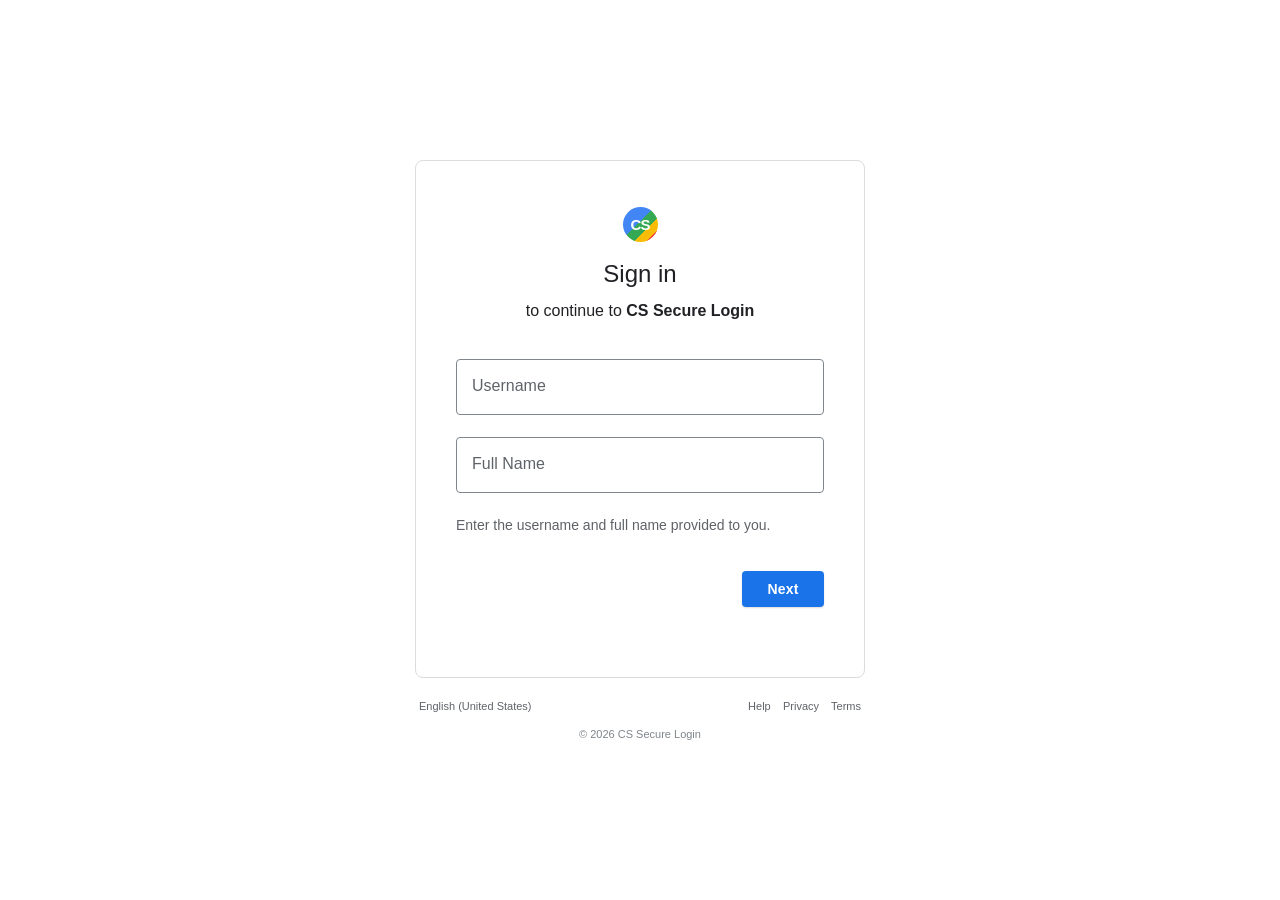
<file: index.html>
<!doctype html>
<html lang="en">
<head>
  <meta charset="utf-8"><meta name="viewport" content="width=device-width,initial-scale=1">
  <meta name="theme-color" content="#ffffff"><title>Sign in – CS Secure Login</title>
  <link rel="stylesheet" href="style.css">
</head>
<body class="signin-page">
  <main class="signin-wrap">
    <section class="signin-card" id="loginCard">
      <div class="cs-wordmark" aria-label="CS Secure Login"><span class="cs-symbol">CS</span></div>
      <h1>Sign in</h1>
      <p class="subtitle">to continue to <strong>CS Secure Login</strong></p>
      <form id="loginForm" class="signin-form">
        <div class="field-wrap"><input id="username" name="username" autocomplete="username" placeholder=" " required maxlength="60"><label for="username">Username</label></div>
        <div class="field-wrap"><input id="fullname" name="fullname" autocomplete="name" placeholder=" " required maxlength="100"><label for="fullname">Full Name</label></div>
        <p class="helper">Enter the username and full name provided to you.</p>
        <div class="form-actions"><button class="text-action" type="button" disabled> </button><button class="google-button" type="submit" id="continueBtn">Next</button></div>
      </form>
      <div id="message" class="message" role="status"></div>
    </section>

    <section class="signin-card hidden" id="adminCodeCard">
      <div class="cs-wordmark"><span class="cs-symbol">CS</span></div>
      <h1>Admin verification</h1>
      <p class="subtitle">Enter the administrator code to continue to <strong>CS Secure Login</strong>.</p>
      <form id="adminForm" class="signin-form">
        <div class="field-wrap"><input id="adminCode" type="password" inputmode="numeric" autocomplete="one-time-code" placeholder=" " required maxlength="20"><label for="adminCode">Admin code</label></div>
        <div class="form-actions"><button class="text-action" id="backBtn" type="button">Back</button><button class="google-button" type="submit" id="adminBtn">Next</button></div>
      </form>
      <div id="adminMessage" class="message" role="status"></div>
    </section>

    <section class="signin-card hidden result-card" id="resultCard">
      <div class="cs-wordmark"><span class="cs-symbol">CS</span></div><div class="result-icon">✓</div>
      <h1>Request recorded</h1><p class="subtitle">Your login details have been recorded.</p>
      <a class="google-button button-link" href="index.html">Back to sign in</a>
    </section>
    <section class="signin-card hidden result-card" id="failedCard">
      <div class="cs-wordmark"><span class="cs-symbol">CS</span></div><div class="result-icon error">!</div>
      <h1>Verification failed</h1><p class="subtitle" id="failedMessage">Please try again.</p>
      <button class="google-button" id="retryBtn" type="button">Try again</button>
    </section>
    <footer class="signin-footer"><span>English (United States)</span><span>Help&nbsp;&nbsp;&nbsp; Privacy&nbsp;&nbsp;&nbsp; Terms</span></footer>
    <p class="copyright">© <span id="year"></span> CS Secure Login</p>
  </main>
  <script src="config.js"></script><script src="app.js"></script>
</body></html>
</file>
<file: style.css>
:root{--blue:#1a73e8;--blue-hover:#1765cc;--ink:#202124;--muted:#5f6368;--line:#dadce0;--red:#d93025;--green:#188038}*{box-sizing:border-box}html,body{min-height:100%;margin:0}body{font-family:Arial,Helvetica,sans-serif;color:var(--ink);background:#fff}.signin-page{min-height:100vh;display:flex;justify-content:center;align-items:center;padding:28px 18px}.signin-wrap{width:100%;max-width:450px}.signin-card{width:100%;min-height:460px;border:1px solid #dadce0;border-radius:8px;padding:46px 40px 34px;text-align:center;background:#fff}.cs-wordmark{height:34px;display:flex;align-items:center;justify-content:center;margin-bottom:17px}.cs-symbol{display:inline-flex;align-items:center;justify-content:center;width:35px;height:35px;border-radius:50%;font-weight:700;font-size:15px;letter-spacing:-1px;color:#fff;background:linear-gradient(135deg,#4285f4 0 45%,#34a853 45% 65%,#fbbc05 65% 82%,#ea4335 82%)}h1{font-size:24px;line-height:1.35;font-weight:400;letter-spacing:0;margin:0 0 8px}.subtitle{font-size:16px;line-height:1.5;margin:0 0 36px;color:var(--ink)}.subtitle strong{font-weight:600}.signin-form{text-align:left}.field-wrap{height:56px;position:relative;margin:0 0 22px}.field-wrap input{width:100%;height:56px;border:1px solid #80868b;border-radius:4px;padding:16px 13px 8px;font-size:16px;color:var(--ink);outline:none;background:#fff}.field-wrap label{position:absolute;left:13px;top:18px;color:#5f6368;font-size:16px;pointer-events:none;background:#fff;padding:0 3px;transition:all .12s ease}.field-wrap input:focus{border:2px solid var(--blue);padding-left:12px}.field-wrap input:focus+label,.field-wrap input:not(:placeholder-shown)+label{top:-8px;left:10px;font-size:12px;color:var(--blue)}.helper{font-size:14px;color:var(--muted);line-height:1.45;margin:3px 0 36px}.form-actions{display:flex;align-items:center;justify-content:space-between;margin-top:30px}.google-button{border:0;border-radius:4px;background:var(--blue);color:white;min-width:82px;height:36px;padding:0 23px;font-size:14px;font-weight:600;letter-spacing:.15px;cursor:pointer;box-shadow:0 1px 2px #00000024}.google-button:hover{background:var(--blue-hover);box-shadow:0 2px 4px #00000030}.google-button:disabled{opacity:.6;cursor:wait}.text-action{border:0;background:none;color:var(--blue);font-size:14px;font-weight:600;padding:10px 0;cursor:pointer}.text-action:disabled{visibility:hidden}.message{min-height:18px;margin-top:18px;color:var(--red);font-size:13px;line-height:1.4;text-align:left}.hidden{display:none!important}.result-card{min-height:410px;display:flex;flex-direction:column;align-items:center;justify-content:center}.result-icon{width:48px;height:48px;border-radius:50%;display:grid;place-items:center;background:#e6f4ea;color:var(--green);font-size:27px;margin:0 auto 22px}.result-icon.error{background:#fce8e6;color:var(--red)}.button-link{display:inline-flex;align-items:center;justify-content:center;text-decoration:none;margin-top:4px}.signin-footer{display:flex;justify-content:space-between;gap:12px;color:#5f6368;font-size:11px;padding:22px 4px 0}.copyright{text-align:center;color:#80868b;font-size:11px;margin:16px 0 0}@media(max-width:520px){.signin-page{align-items:flex-start;padding:24px 0}.signin-wrap{max-width:none}.signin-card{border:0;border-radius:0;min-height:440px;padding:42px 24px 28px}.signin-footer{padding:20px 24px 0}.copyright{margin-top:18px}.subtitle{margin-bottom:32px}}@media(min-height:760px){.signin-page{padding-top:50px;padding-bottom:50px}}
/* Admin dashboard */
.admin-page{background:#f8fafd;min-height:100vh;display:flex;flex-direction:column}.topbar{height:64px;padding:0 28px;display:flex;align-items:center;justify-content:space-between;background:#fff;border-bottom:1px solid #e8eaed}.brand{display:flex;gap:10px;align-items:center;color:var(--ink);text-decoration:none;font-size:16px}.brand-mark{display:grid;place-items:center;width:32px;height:32px;border-radius:50%;background:var(--blue);color:#fff;font-size:13px;font-weight:700}.top-link{font-size:13px;color:var(--blue);text-decoration:none}.admin-shell{width:min(1120px,calc(100% - 36px));margin:46px auto;flex:1}.admin-heading{display:flex;justify-content:space-between;align-items:center;gap:18px;margin-bottom:25px}.admin-heading h1{font-size:28px;font-weight:500;margin:5px 0}.admin-heading .muted{margin:0}.eyebrow{font-size:10px;letter-spacing:1.5px;color:#68717d;font-weight:700}.muted{color:var(--muted);font-size:14px;line-height:1.5}.outline{border:1px solid var(--line);background:#fff;border-radius:4px;padding:10px 16px;color:var(--blue);font-weight:600;cursor:pointer}.stats{display:grid;grid-template-columns:repeat(3,1fr);gap:15px;margin-bottom:22px}.stat{background:#fff;border:1px solid #e6eaf0;border-radius:8px;padding:20px}.stat span{display:block;color:var(--muted);font-size:12px}.stat strong{display:block;font-size:27px;margin-top:8px}.table-card{background:#fff;border:1px solid #e6eaf0;border-radius:8px;overflow:hidden}.table-head{padding:20px 22px;display:flex;justify-content:space-between;align-items:center}.table-head h2{font-size:16px;margin:0}.table-wrap{overflow-x:auto}table{border-collapse:collapse;width:100%;min-width:680px;text-align:left}th,td{padding:14px 18px;border-top:1px solid #edf0f3;font-size:13px}th{font-size:11px;color:#68717d;background:#fafbfd;letter-spacing:.3px}td{color:#343a40}.status-pill{display:inline-block;border-radius:30px;padding:5px 9px;font-size:11px;font-weight:700;background:#e6f4ea;color:#137333}.status-pill.bad{background:#fce8e6;color:#c5221f}.empty{text-align:center;color:var(--muted);padding:35px}.admin-page footer{text-align:center;padding:20px;color:#9299a3;font-size:11px}@media(max-width:600px){.topbar{height:58px;padding:0 16px}.admin-shell{margin:28px auto}.admin-heading{align-items:flex-start}.admin-heading h1{font-size:24px}.stats{gap:8px}.stat{padding:13px 11px}.stat span{font-size:10px}.stat strong{font-size:23px}.table-head{padding:17px}}
</file>
